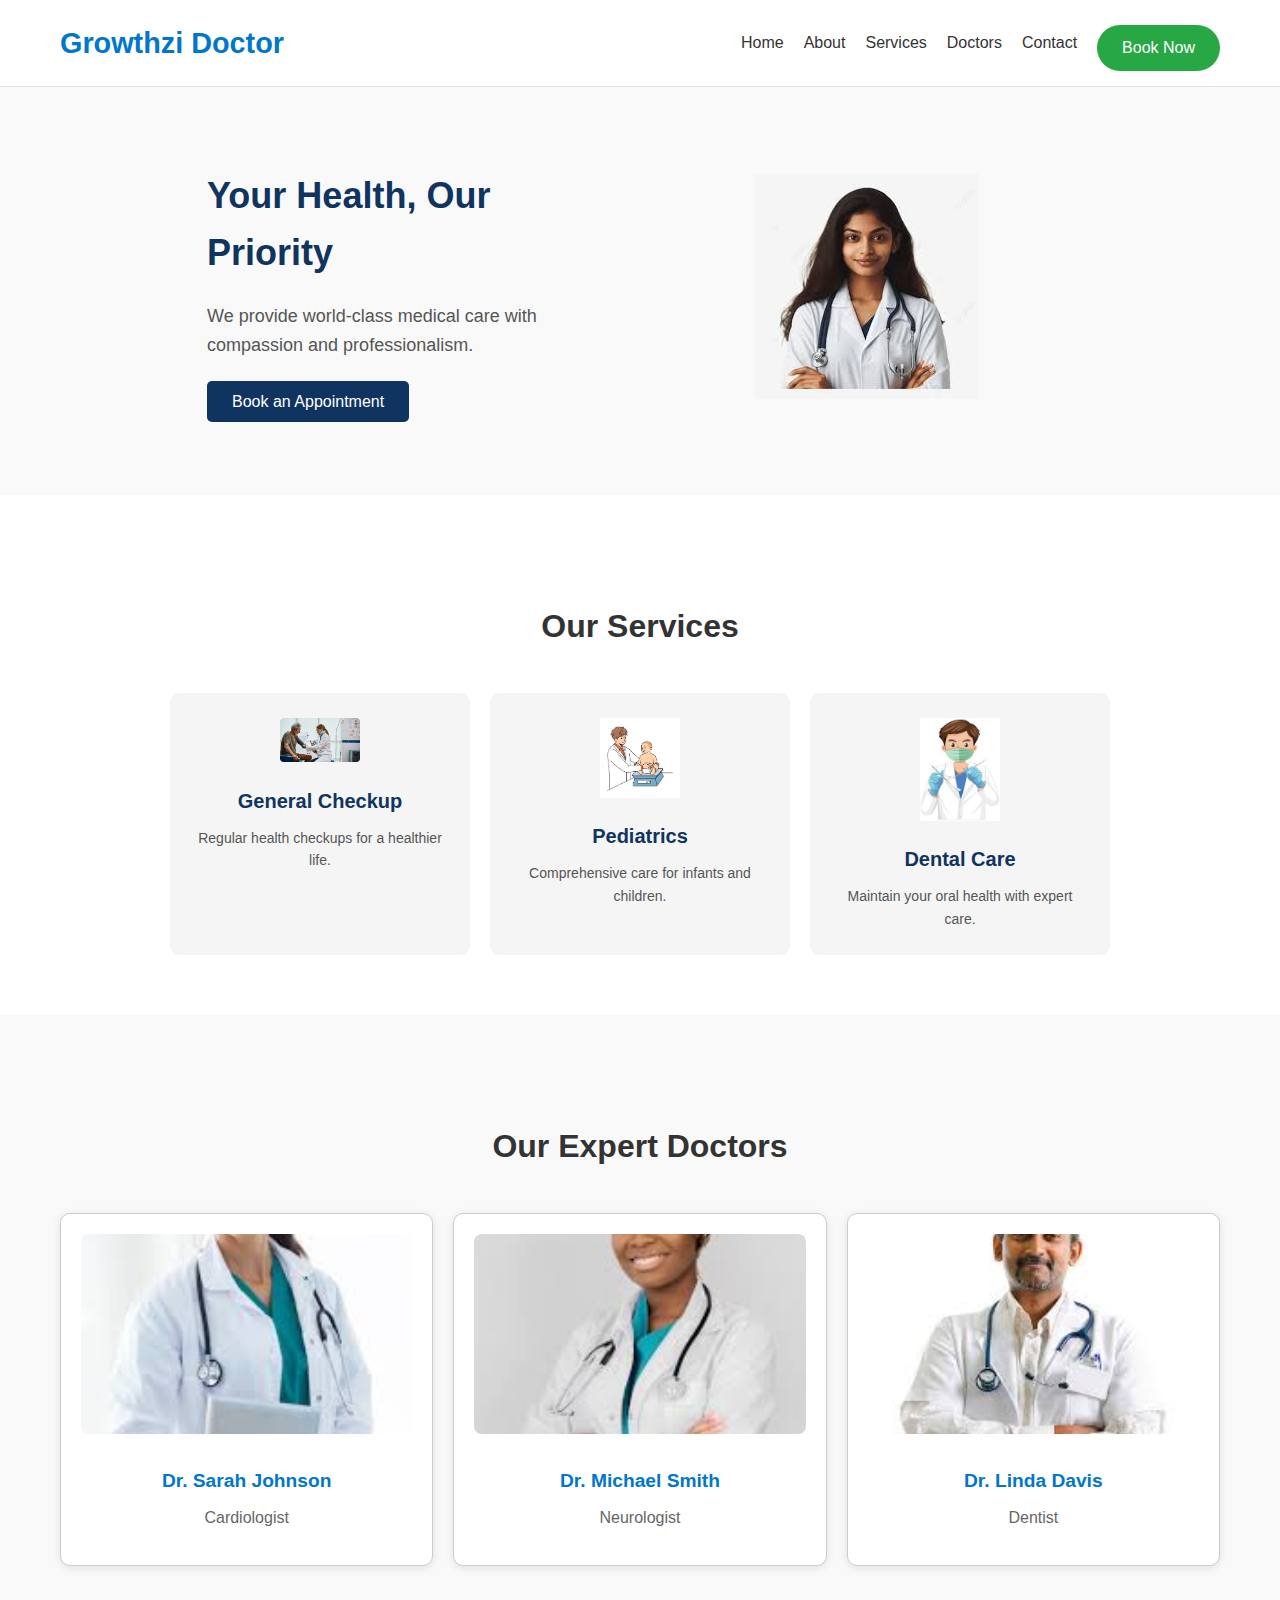
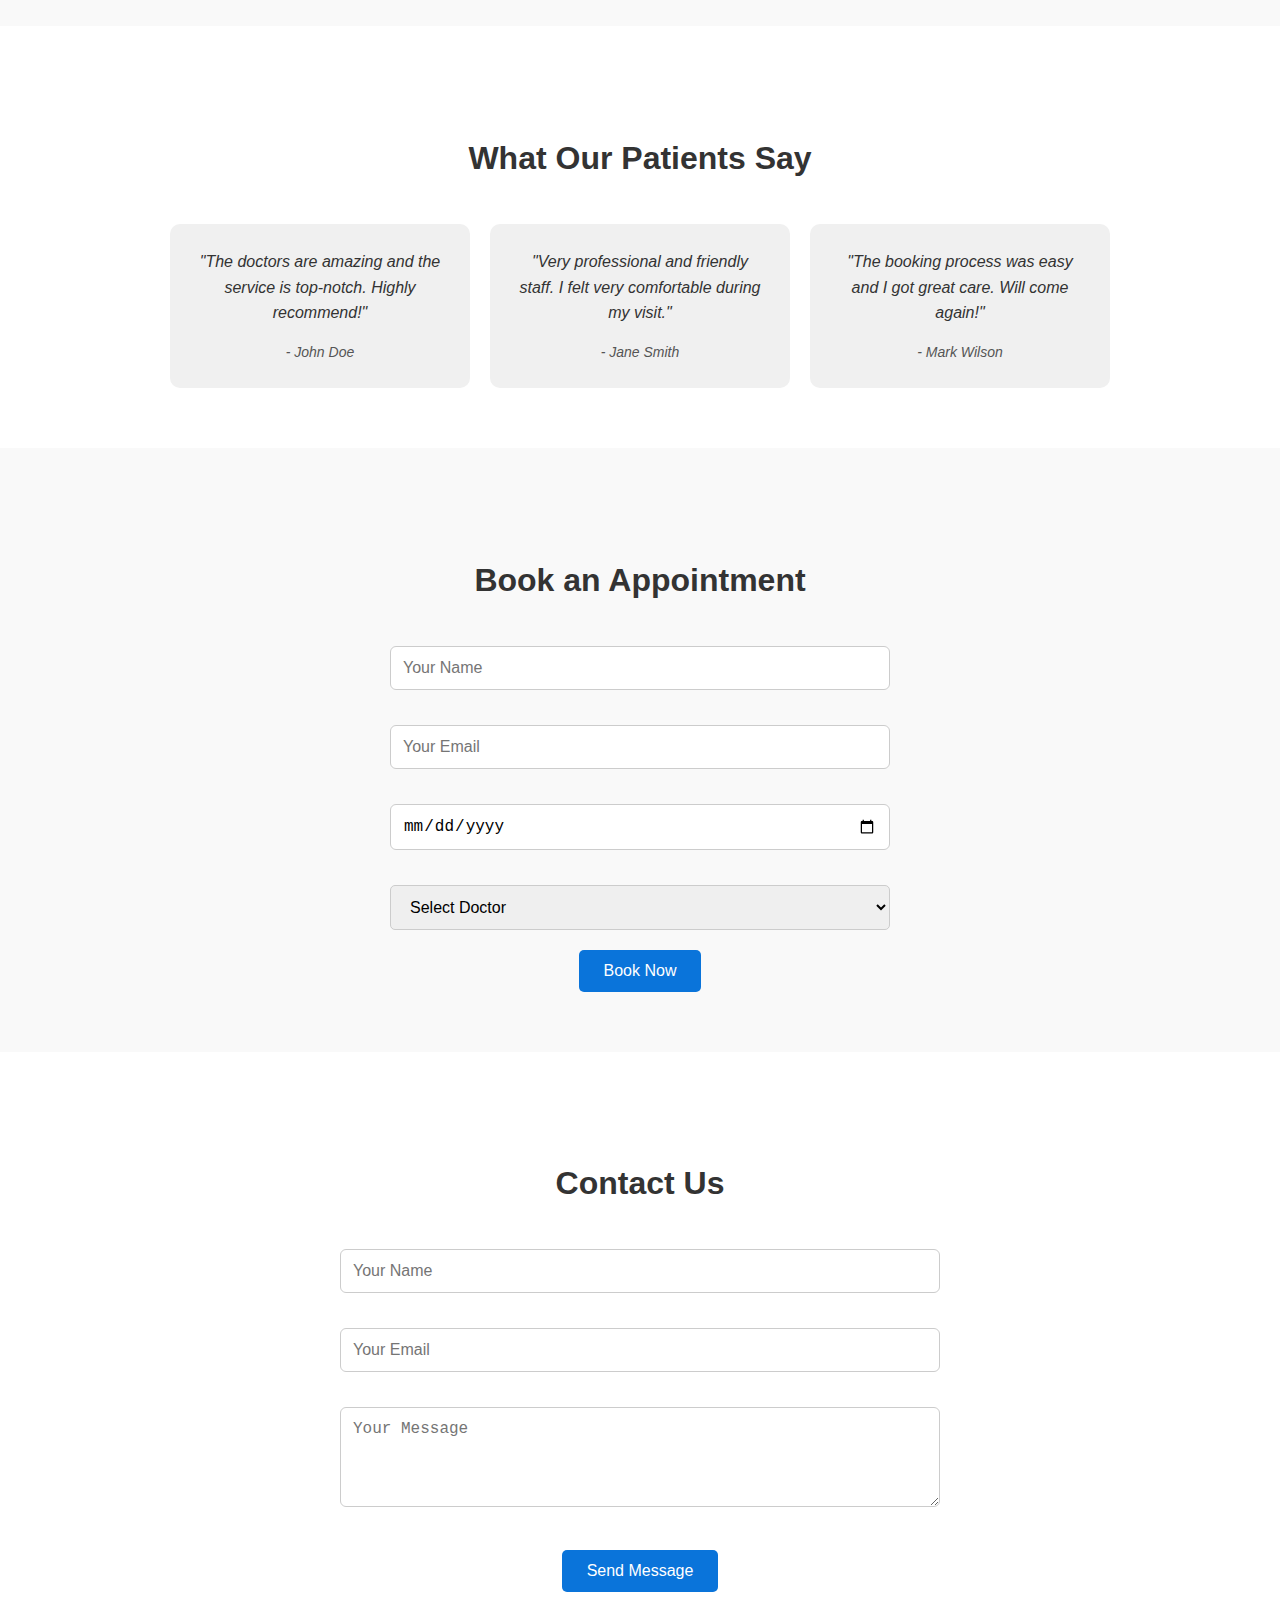
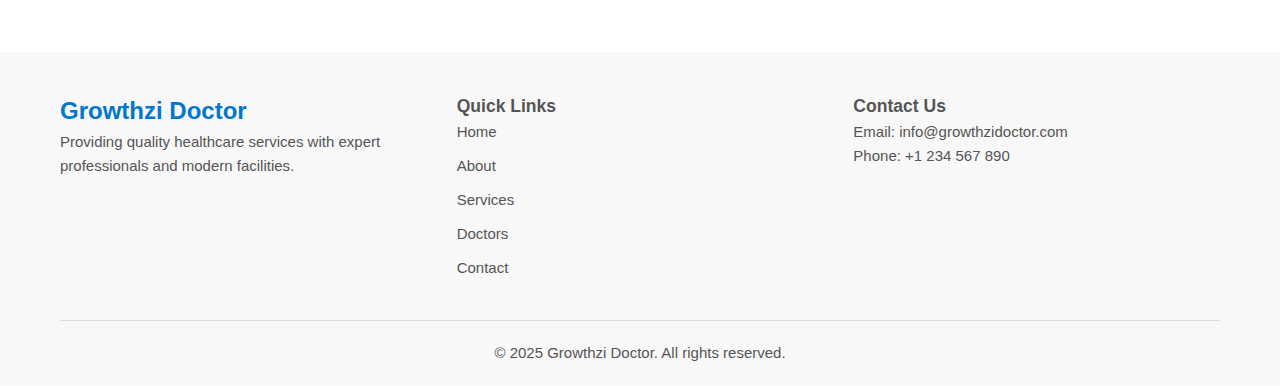
<file: index.html>
<!DOCTYPE html>
<html lang="en">
<head>
  <meta charset="UTF-8" />
  <meta name="viewport" content="width=device-width, initial-scale=1.0"/>
  <title>Medical Clinic</title>
  <link rel="stylesheet" href="css/style.css" />
</head>
<body>
  <!-- Header Start -->
  <header class="site-header">
    <div class="container">
      <div class="header-inner">
        <a href="index.html" class="logo">Growthzi Doctor</a>
  
        <nav class="navbar">
          <ul class="nav-list">
            <li><a href="index.html">Home</a></li>
            <li><a href="about.html">About</a></li>
            <li><a href="services.html">Services</a></li>
            <li><a href="doctor.html">Doctors</a></li>
            <li><a href="contact.html">Contact</a></li>
          </ul>
          <a href="booking.html" class="btn book-btn">Book Now</a>
        </nav>
  
        <div class="mobile-menu-toggle" onclick="toggleMobileMenu()">
          ☰
        </div>
      </div>
    </div>
  </header>
  
  <!-- Header End -->
<!-- Hero Section Start -->
<section class="elementor-section hero-section" data-id="hero" data-element_type="section">
    <div class="container">
      <div class="hero-content">
        <h1>Your Health, Our Priority</h1>
        <p>We provide world-class medical care with compassion and professionalism.</p>
        <a href="booking.html" class="btn">Book an Appointment</a>
      </div>
      <div class="hero-image">
        <img src="images/hero-doctor.png" alt="Doctor Image" />
      </div>
    </div>
  </section>
  <!-- Hero Section End -->
  <!-- Services Section Start -->
<section class="elementor-section services-section" data-id="services" data-element_type="section">
    <div class="container">
      <h2 class="section-title">Our Services</h2>
      <div class="services-grid">
        <div class="elementor-widget service-card">
          <img src="images/service-1.png" alt="General Checkup" />
          <h3>General Checkup</h3>
          <p>Regular health checkups for a healthier life.</p>
        </div>
        <div class="elementor-widget service-card">
          <img src="images/service-2.png" alt="Pediatrics" />
          <h3>Pediatrics</h3>
          <p>Comprehensive care for infants and children.</p>
        </div>
        <div class="elementor-widget service-card">
          <img src="images/service-3.png" alt="Dental Care" />
          <h3>Dental Care</h3>
          <p>Maintain your oral health with expert care.</p>
        </div>
      </div>
    </div>
  </section>
  <!-- Services Section End -->
  <!-- Doctors Section Start -->
<section class="elementor-section doctors-section" data-id="doctors" data-element_type="section">
    <div class="container">
      <h2 class="section-title">Our Expert Doctors</h2>
      <div class="doctors-grid">
        <div class="elementor-widget doctor-card">
          <img src="images/doctor-1.jpg" alt="Dr. Sarah Johnson" />
          <h3>Dr. Sarah Johnson</h3>
          <p>Cardiologist</p>
        </div>
        <div class="elementor-widget doctor-card">
          <img src="images/doctor-2.jpg" alt="Dr. Michael Smith" />
          <h3>Dr. Michael Smith</h3>
          <p>Neurologist</p>
        </div>
        <div class="elementor-widget doctor-card">
          <img src="images/doctor-3.jpg" alt="Dr. Linda Davis" />
          <h3>Dr. Linda Davis</h3>
          <p>Dentist</p>
        </div>
      </div>
    </div>
  </section>
  <!-- Doctors Section End -->
  <!-- Testimonials Section Start -->
<section class="elementor-section testimonials-section" data-id="testimonials" data-element_type="section">
    <div class="container">
      <h2 class="section-title">What Our Patients Say</h2>
      <div class="testimonials-grid">
        <div class="elementor-widget testimonial-card">
          <p>"The doctors are amazing and the service is top-notch. Highly recommend!"</p>
          <h4>- John Doe</h4>
        </div>
        <div class="elementor-widget testimonial-card">
          <p>"Very professional and friendly staff. I felt very comfortable during my visit."</p>
          <h4>- Jane Smith</h4>
        </div>
        <div class="elementor-widget testimonial-card">
          <p>"The booking process was easy and I got great care. Will come again!"</p>
          <h4>- Mark Wilson</h4>
        </div>
      </div>
    </div>
  </section>
  <!-- Testimonials Section End -->
  <!-- Booking Section Start -->
<section class="elementor-section booking-section" data-id="booking" data-element_type="section">
    <div class="container">
      <h2 class="section-title">Book an Appointment</h2>
      <form class="elementor-widget booking-form" id="appointmentForm">
        <div class="form-group">
          <input type="text" placeholder="Your Name" required />
        </div>
        <div class="form-group">
          <input type="email" placeholder="Your Email" required />
        </div>
        <div class="form-group">
          <input type="date" required />
        </div>
        <div class="form-group">
          <select required>
            <option value="">Select Doctor</option>
            <option value="dr-john">Dr. John Doe</option>
            <option value="dr-jane">Dr. Jane Smith</option>
          </select>
        </div>
        <button type="submit" class="btn-book">Book Now</button>
      </form>
    </div>
  </section>
  <!-- Booking Section End -->
  <!-- Contact Section Start -->
<section class="elementor-section contact-section" data-id="contact" data-element_type="section">
  <div class="container">
    <h2 class="section-title">Contact Us</h2>
    <form class="elementor-widget contact-form" id="contactForm">
      <div class="form-group">
        <input type="text" placeholder="Your Name" required />
      </div>
      <div class="form-group">
        <input type="email" placeholder="Your Email" required />
      </div>
      <div class="form-group">
        <textarea placeholder="Your Message" required></textarea>
      </div>
      <button type="submit" class="btn-contact">Send Message</button>
    </form>
  </div>
</section>
<!-- Contact Section End -->
<footer class="site-footer">
  <div class="container">
    <div class="footer-content">
      <div class="footer-col">
        <h2 class="footer-logo">Growthzi Doctor</h2>
        <p>Providing quality healthcare services with expert professionals and modern facilities.</p>
      </div>

      <div class="footer-col">
        <h3>Quick Links</h3>
        <ul class="footer-links">
          <li><a href="index.html">Home</a></li>
          <li><a href="about.html">About</a></li>
          <li><a href="services.html">Services</a></li>
          <li><a href="doctor.html">Doctors</a></li>
          <li><a href="contact.html">Contact</a></li>
        </ul>
      </div>

      <div class="footer-col">
        <h3>Contact Us</h3>
        <p>Email: info@growthzidoctor.com</p>
        <p>Phone: +1 234 567 890</p>
        <!-- <div class="social-icons">
          <a href="#"><img src="images/facebook.svg" alt="Facebook" /></a>
          <a href="#"><img src="images/twitter.svg" alt="Twitter" /></a>
          <a href="#"><img src="images/instagram.svg" alt="Instagram" /></a>
        </div> -->
      </div>
    </div>
    <div class="footer-bottom">
      <p>&copy; 2025 Growthzi Doctor. All rights reserved.</p>
    </div>
  </div>
</footer>

  <!-- Content will go here -->

  <script src="js/main.js"></script>
</body>
</html>
</file>
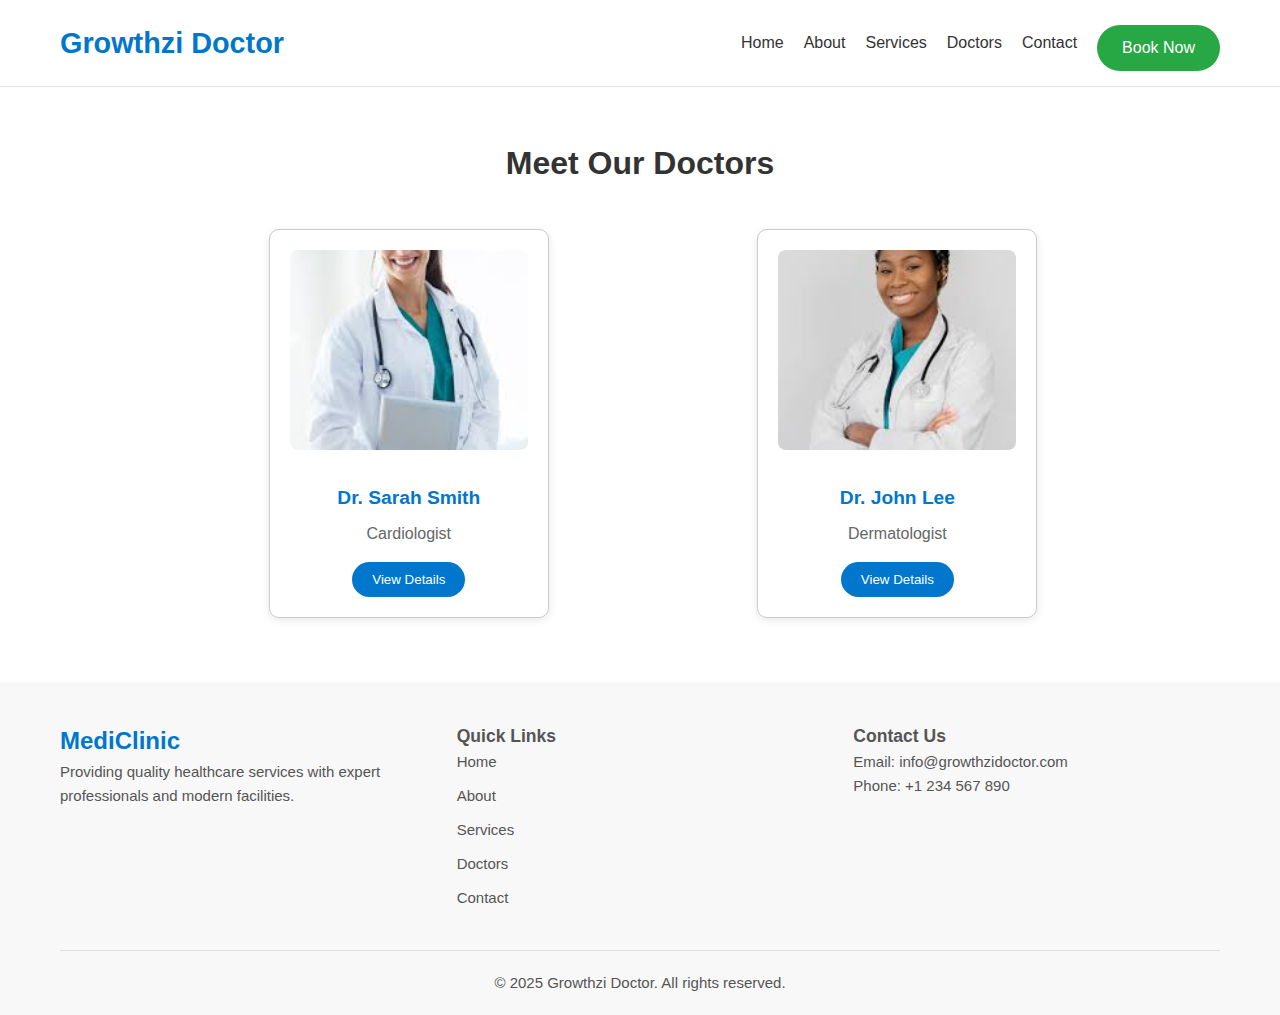
<file: about.html>
<!DOCTYPE html>
<html lang="en">
<head>
  <meta charset="UTF-8" />
  <meta name="viewport" content="width=device-width, initial-scale=1.0" />
  <title>Our Doctors - Medical Clinic</title>
  <link rel="stylesheet" href="css/style.css" />
</head>
<body>

    <header class="site-header">
        <div class="container">
          <div class="header-inner">
            <a href="index.html" class="logo">Growthzi Doctor</a>
      
            <nav class="navbar">
              <ul class="nav-list">
                <li><a href="index.html">Home</a></li>
                <li><a href="about.html">About</a></li>
                <li><a href="services.html">Services</a></li>
                <li><a href="doctor.html">Doctors</a></li>
                <li><a href="contact.html">Contact</a></li>
              </ul>
              <a href="booking.html" class="btn book-btn">Book Now</a>
            </nav>
      
            <div class="mobile-menu-toggle" onclick="toggleMobileMenu()">
              ☰
            </div>
          </div>
        </div>
      </header>
      
  <main>
    <section class="elementor-section" id="doctor-list">
      <h2 class="section-title">Meet Our Doctors</h2>
      <div class="doctor-grid">
        <!-- Doctor Cards -->
        <div class="doctor-card elementor-widget" data-id="doc1" data-name="Dr. Sarah Smith" data-speciality="Cardiologist" data-price="1200" data-description="Expert in heart diseases and patient care.">
          <img src="images/doctor-1.jpg" alt="Dr. Sarah Smith" />
          <h3>Dr. Sarah Smith</h3>
          <p>Cardiologist</p>
          <button class="view-details-btn">View Details</button>
        </div>

        <div class="doctor-card elementor-widget" data-id="doc2" data-name="Dr. John Lee" data-speciality="Dermatologist" data-price="1000" data-description="Skin specialist with 10 years of experience.">
          <img src="images/doctor-2.jpg" alt="Dr. John Lee" />
          <h3>Dr. John Lee</h3>
          <p>Dermatologist</p>
          <button class="view-details-btn">View Details</button>
        </div>

        <!-- Add more doctors similarly -->
      </div>
    </section>

    <!-- Detail Modal -->
    <div id="doctor-detail-modal" class="modal hidden">
      <div class="modal-content">
        <span class="close-btn">&times;</span>
        <h2 id="doc-name"></h2>
        <p id="doc-speciality"></p>
        <p id="doc-description"></p>
        <p class="price">₹<span id="doc-price"></span></p>
        <button class="book-btn">Book Now</button>
      </div>
    </div>
  </main>

   <!-- Footer -->
   <footer class="site-footer">
    <div class="container">
      <div class="footer-content">
        <div class="footer-col">
          <h2 class="footer-logo">MediClinic</h2>
          <p>Providing quality healthcare services with expert professionals and modern facilities.</p>
        </div>
  
        <div class="footer-col">
          <h3>Quick Links</h3>
          <ul class="footer-links">
            <li><a href="index.html">Home</a></li>
            <li><a href="about.html">About</a></li>
            <li><a href="services.html">Services</a></li>
            <li><a href="doctor.html">Doctors</a></li>
            <li><a href="contact.html">Contact</a></li>
          </ul>
        </div>
  
        <div class="footer-col">
          <h3>Contact Us</h3>
          <p>Email: info@growthzidoctor.com</p>
          <p>Phone: +1 234 567 890</p>
          <!-- <div class="social-icons">
            <a href="#"><img src="images/facebook.svg" alt="Facebook" /></a>
            <a href="#"><img src="images/twitter.svg" alt="Twitter" /></a>
            <a href="#"><img src="images/instagram.svg" alt="Instagram" /></a>
          </div> -->
        </div>
      </div>
      <div class="footer-bottom">
        <p>&copy; 2025 Growthzi Doctor. All rights reserved.</p>
      </div>
    </div>
  </footer>
 

  <script src="js/main.js"></script>
</body>
</html>
</file>
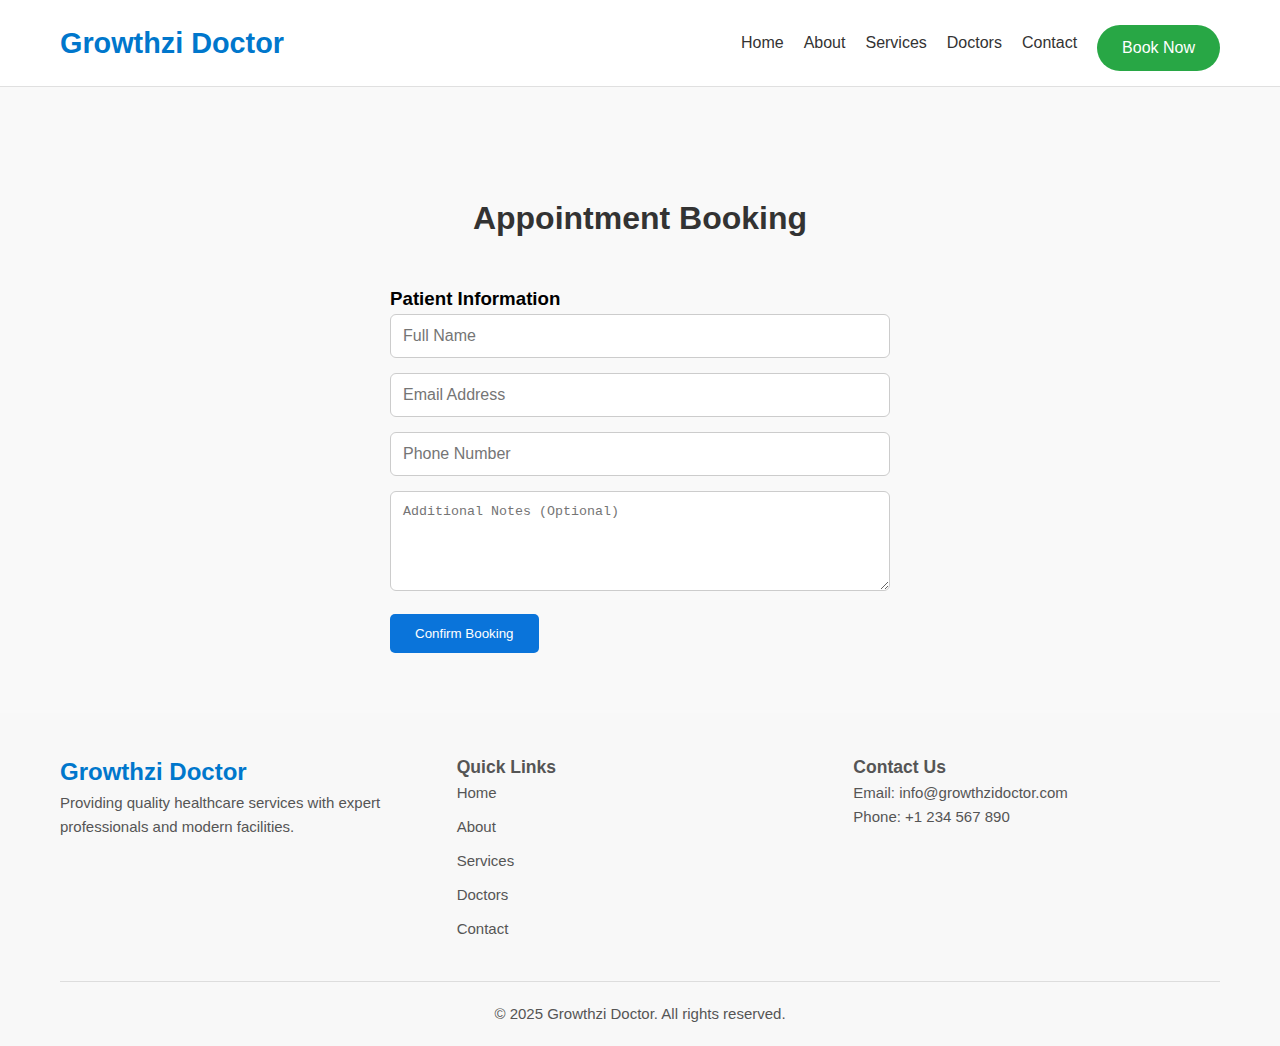
<file: booking.html>
<!DOCTYPE html>
<html lang="en">
  <head>
    <meta charset="UTF-8" />
    <meta name="viewport" content="width=device-width, initial-scale=1.0" />
    <title>Growthzi Doctor</title>
    <link rel="stylesheet" href="css/style.css" />
  </head>
  <body>
    <!-- Header -->
    <header class="site-header">
      <div class="container">
        <div class="header-inner">
          <a href="index.html" class="logo">Growthzi Doctor</a>
    
          <nav class="navbar">
            <ul class="nav-list">
              <li><a href="index.html">Home</a></li>
              <li><a href="about.html">About</a></li>
              <li><a href="services.html">Services</a></li>
              <li><a href="doctor.html">Doctors</a></li>
              <li><a href="contact.html">Contact</a></li>
            </ul>
            <a href="booking.html" class="btn book-btn">Book Now</a>
          </nav>
    
          <div class="mobile-menu-toggle" onclick="toggleMobileMenu()">
            ☰
          </div>
        </div>
      </div>
    </header>
    

    <!-- Booking Section -->
    <section class="elementor-section booking-page" data-id="booking-page" data-element_type="section">
      <div class="container">
        <h2 class="section-title">Appointment Booking</h2>
        <div class="booking-cart" id="cart-container">
          <!-- Dynamically filled by JS -->
        </div>

        <div class="booking-form">
          <h3>Patient Information</h3>
          <form id="appointment-form">
            <input type="text" placeholder="Full Name" required />
            <input type="email" placeholder="Email Address" required />
            <input type="tel" placeholder="Phone Number" required />
            <textarea placeholder="Additional Notes (Optional)"></textarea>
            <button type="submit" class="btn">Confirm Booking</button>
          </form>
        </div>
      </div>
    </section>

    <!-- Footer -->
    <footer class="site-footer">
      <div class="container">
        <div class="footer-content">
          <div class="footer-col">
            <h2 class="footer-logo">Growthzi Doctor</h2>
            <p>Providing quality healthcare services with expert professionals and modern facilities.</p>
          </div>
    
          <div class="footer-col">
            <h3>Quick Links</h3>
            <ul class="footer-links">
              <li><a href="index.html">Home</a></li>
              <li><a href="about.html">About</a></li>
              <li><a href="services.html">Services</a></li>
              <li><a href="doctor.html">Doctors</a></li>
              <li><a href="contact.html">Contact</a></li>
            </ul>
          </div>
    
          <div class="footer-col">
            <h3>Contact Us</h3>
            <p>Email: info@growthzidoctor.com</p>
            <p>Phone: +1 234 567 890</p>
            <!-- <div class="social-icons">
              <a href="#"><img src="images/facebook.svg" alt="Facebook" /></a>
              <a href="#"><img src="images/twitter.svg" alt="Twitter" /></a>
              <a href="#"><img src="images/instagram.svg" alt="Instagram" /></a>
            </div> -->
          </div>
        </div>
        <div class="footer-bottom">
          <p>&copy; 2025 Growthzi Doctor. All rights reserved.</p>
        </div>
      </div>
    </footer>
    

    <script src="js/main.js"></script>
  </body>
</html>
</file>
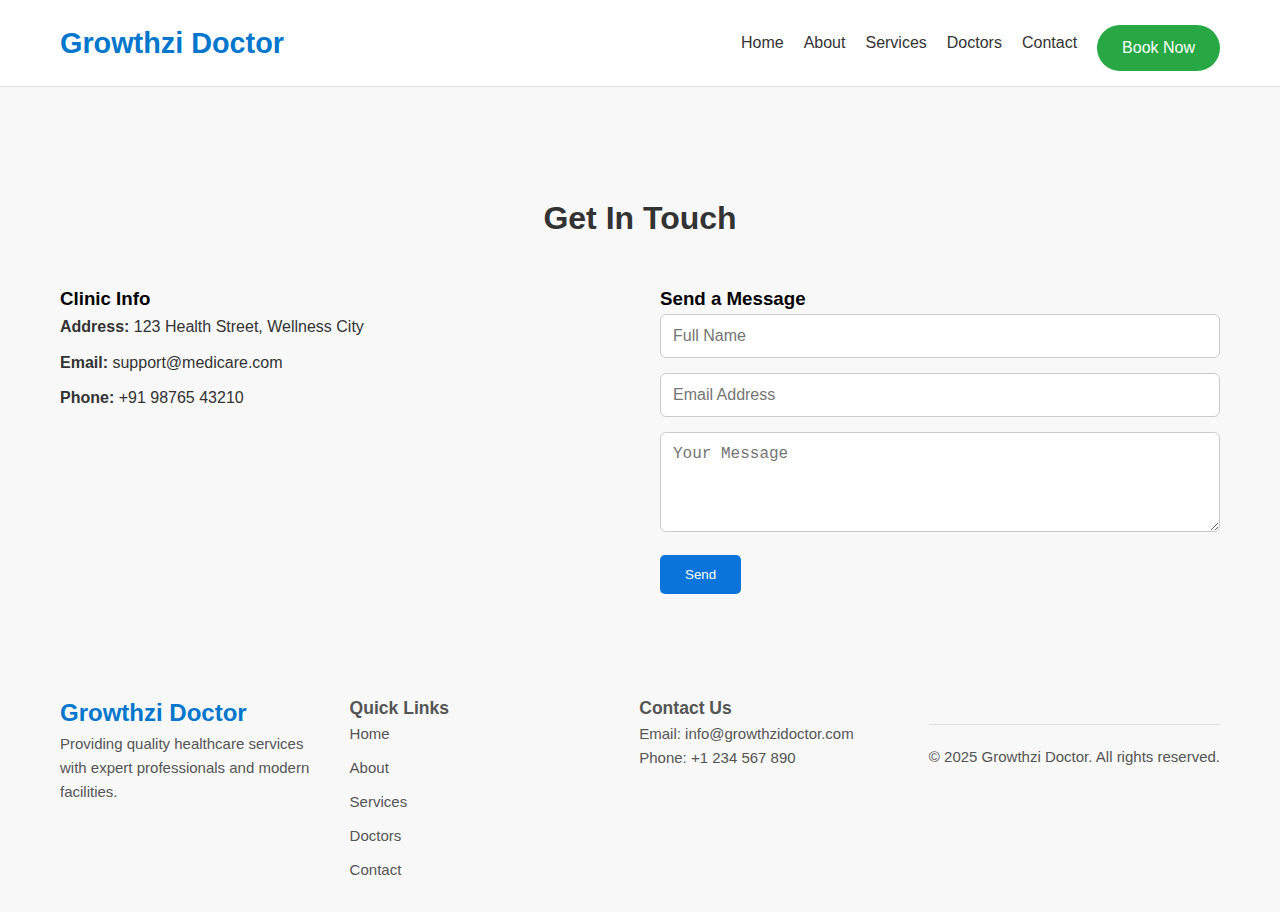
<file: contact.html>
<!DOCTYPE html>
<html lang="en">
  <head>
    <meta charset="UTF-8" />
    <meta name="viewport" content="width=device-width, initial-scale=1.0" />
    <title>Contact Us | MediCare Clinic</title>
    <link rel="stylesheet" href="css/style.css" />
  </head>
  <body>
    <!-- Header -->
    <header class="site-header">
      <div class="container">
        <div class="header-inner">
          <a href="index.html" class="logo">Growthzi Doctor</a>
    
          <nav class="navbar">
            <ul class="nav-list">
              <li><a href="index.html">Home</a></li>
              <li><a href="about.html">About</a></li>
              <li><a href="services.html">Services</a></li>
              <li><a href="doctor.html">Doctors</a></li>
              <li><a href="contact.html">Contact</a></li>
            </ul>
            <a href="booking.html" class="btn book-btn">Book Now</a>
          </nav>
    
          <div class="mobile-menu-toggle" onclick="toggleMobileMenu()">
            ☰
          </div>
        </div>
      </div>
    </header>
    

    <!-- Contact Section -->
    <section class="elementor-section contact-page" data-id="contact-page" data-element_type="section">
      <div class="container">
        <h2 class="section-title">Get In Touch</h2>
        <div class="contact-grid">
          <!-- Contact Info -->
          <div class="contact-info elementor-widget" data-element_type="widget">
            <h3>Clinic Info</h3>
            <p><strong>Address:</strong> 123 Health Street, Wellness City</p>
            <p><strong>Email:</strong> support@medicare.com</p>
            <p><strong>Phone:</strong> +91 98765 43210</p>
          </div>

          <!-- Contact Form -->
          <div class="contact-form elementor-widget" data-element_type="widget">
            <h3>Send a Message</h3>
            <form id="contact-form">
              <input type="text" placeholder="Full Name" required />
              <input type="email" placeholder="Email Address" required />
              <textarea placeholder="Your Message" required></textarea>
              <button type="submit" class="btn">Send</button>
            </form>
          </div>
        </div>
      </div>
    </section>

    <!-- Footer -->
    <footer class="site-footer">
      <div class="container">
        <div class="footer-content">
          <div class="footer-col">
            <h2 class="footer-logo">Growthzi Doctor</h2>
            <p>Providing quality healthcare services with expert professionals and modern facilities.</p>
          </div>
    
          <div class="footer-col">
            <h3>Quick Links</h3>
            <ul class="footer-links">
              <li><a href="index.html">Home</a></li>
              <li><a href="about.html">About</a></li>
              <li><a href="services.html">Services</a></li>
              <li><a href="doctor.html">Doctors</a></li>
              <li><a href="contact.html">Contact</a></li>
            </ul>
          </div>
    
          <div class="footer-col">
            <h3>Contact Us</h3>
            <p>Email: info@growthzidoctor.com</p>
            <p>Phone: +1 234 567 890</p>
            <div class="social-icons">
              <!-- <a href="#"><img src="images/facebook.svg" alt="Facebook" /></a>
              <a href="#"><img src="images/twitter.svg" alt="Twitter" /></a>
              <a href="#"><img src="images/instagram.svg" alt="Instagram" /></a>
            </div> -->
          </div>
        </div>
        <div class="footer-bottom">
          <p>&copy; 2025 Growthzi Doctor. All rights reserved.</p>
        </div>
      </div>
    </footer>
    

    <script src="js/main.js"></script>
  </body>
</html>
</file>
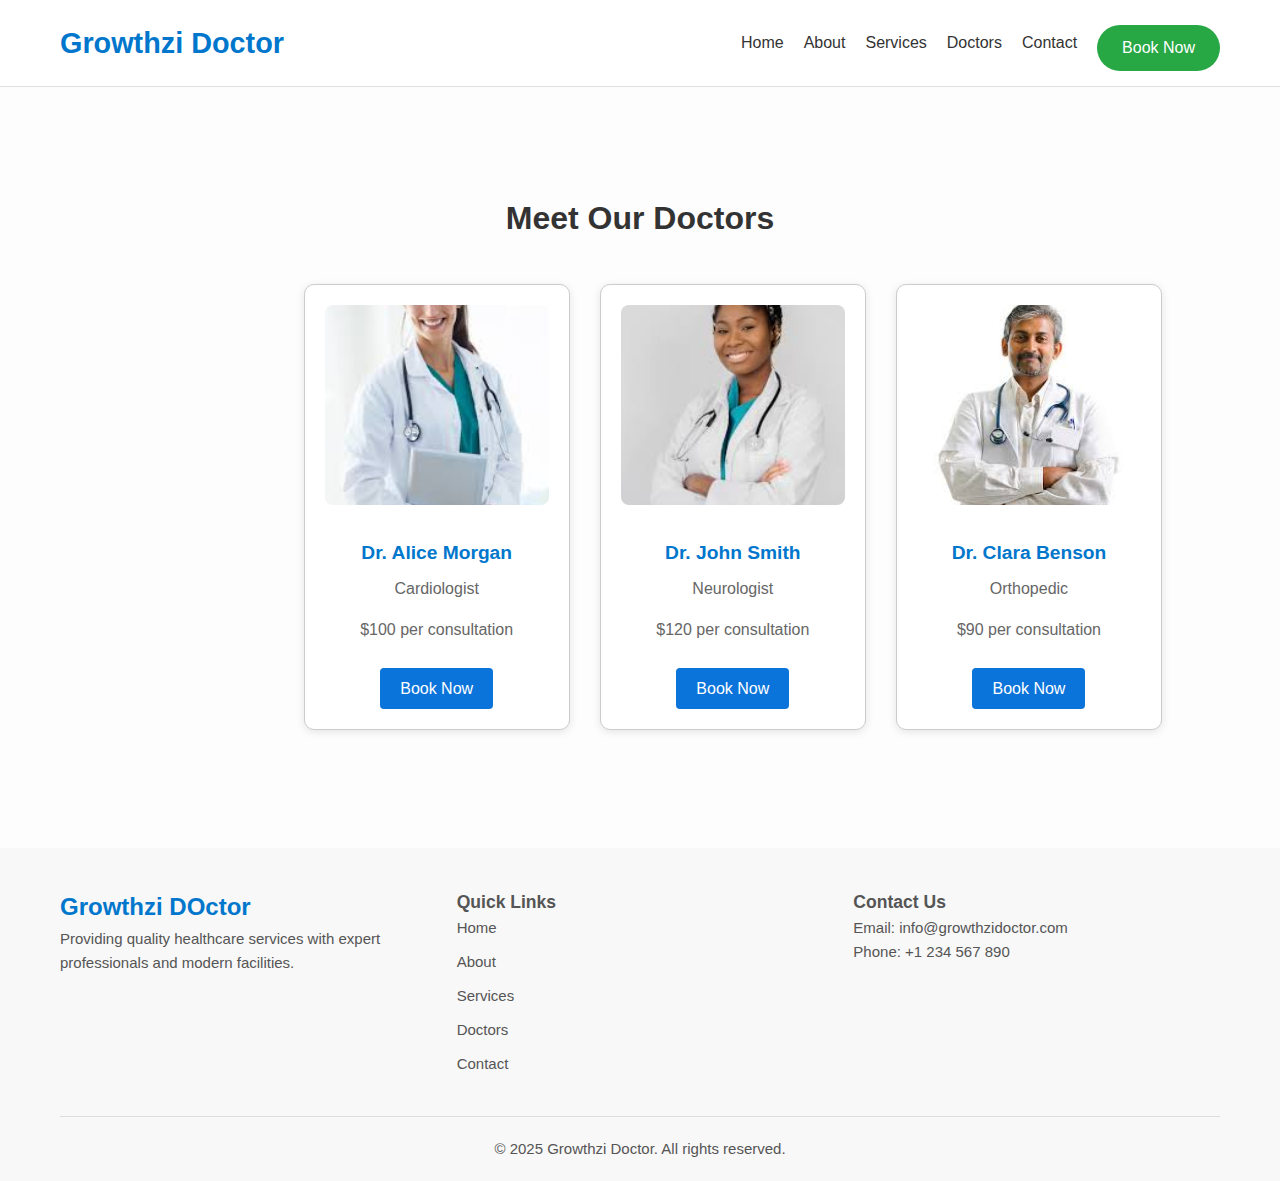
<file: doctor.html>
<!DOCTYPE html>
<html lang="en">
  <head>
    <meta charset="UTF-8" />
    <meta name="viewport" content="width=device-width, initial-scale=1.0" />
    <title>Our Doctors | MediCare Clinic</title>
    <link rel="stylesheet" href="css/style.css" />
  </head>
  <body>
    <!-- Header -->
    <header class="site-header">
      <div class="container">
        <div class="header-inner">
          <a href="index.html" class="logo">Growthzi Doctor</a>
    
          <nav class="navbar">
            <ul class="nav-list">
              <li><a href="index.html">Home</a></li>
              <li><a href="about.html">About</a></li>
              <li><a href="services.html">Services</a></li>
              <li><a href="doctor.html">Doctors</a></li>
              <li><a href="contact.html">Contact</a></li>
            </ul>
            <a href="booking.html" class="btn book-btn">Book Now</a>
          </nav>
    
          <div class="mobile-menu-toggle" onclick="toggleMobileMenu()">
            ☰
          </div>
        </div>
      </div>
    </header>
    

    <!-- Doctors Section -->
    <section class="elementor-section doctor-page" data-id="doctor-page" data-element_type="section">
      <div class="container">
        <h2 class="section-title">Meet Our Doctors</h2>
        <div class="doctor-grid">
          <div class="doctor-card elementor-widget">
            <img src="images/doctor-1.jpg" alt="Dr. Alice" />
            <h3>Dr. Alice Morgan</h3>
            <p>Cardiologist</p>
            <p>$100 per consultation</p>
            <a href="booking.html" class="btn">Book Now</a>
          </div>
          <div class="doctor-card elementor-widget">
            <img src="images/doctor-2.jpg" alt="Dr. John" />
            <h3>Dr. John Smith</h3>
            <p>Neurologist</p>
            <p>$120 per consultation</p>
            <a href="booking.html" class="btn">Book Now</a>
          </div>
          <div class="doctor-card elementor-widget">
            <img src="images/doctor-3.jpg" alt="Dr. Clara" />
            <h3>Dr. Clara Benson</h3>
            <p>Orthopedic</p>
            <p>$90 per consultation</p>
            <a href="booking.html" class="btn">Book Now</a>
          </div>
        </div>
      </div>
    </section>

    <!-- Footer -->
    <footer class="site-footer">
      <div class="container">
        <div class="footer-content">
          <div class="footer-col">
            <h2 class="footer-logo">Growthzi DOctor</h2>
            <p>Providing quality healthcare services with expert professionals and modern facilities.</p>
          </div>
    
          <div class="footer-col">
            <h3>Quick Links</h3>
            <ul class="footer-links">
              <li><a href="index.html">Home</a></li>
              <li><a href="about.html">About</a></li>
              <li><a href="services.html">Services</a></li>
              <li><a href="doctor.html">Doctors</a></li>
              <li><a href="contact.html">Contact</a></li>
            </ul>
          </div>
    
          <div class="footer-col">
            <h3>Contact Us</h3>
            <p>Email: info@growthzidoctor.com</p>
            <p>Phone: +1 234 567 890</p>
            <!-- <div class="social-icons">
              <a href="#"><img src="images/facebook.svg" alt="Facebook" /></a>
              <a href="#"><img src="images/twitter.svg" alt="Twitter" /></a>
              <a href="#"><img src="images/instagram.svg" alt="Instagram" /></a>
            </div> -->
          </div>
        </div>
        <div class="footer-bottom">
          <p>&copy; 2025 Growthzi Doctor. All rights reserved.</p>
        </div>
      </div>
    </footer>
    

    <script src="js/main.js"></script>
  </body>
</html>
</file>
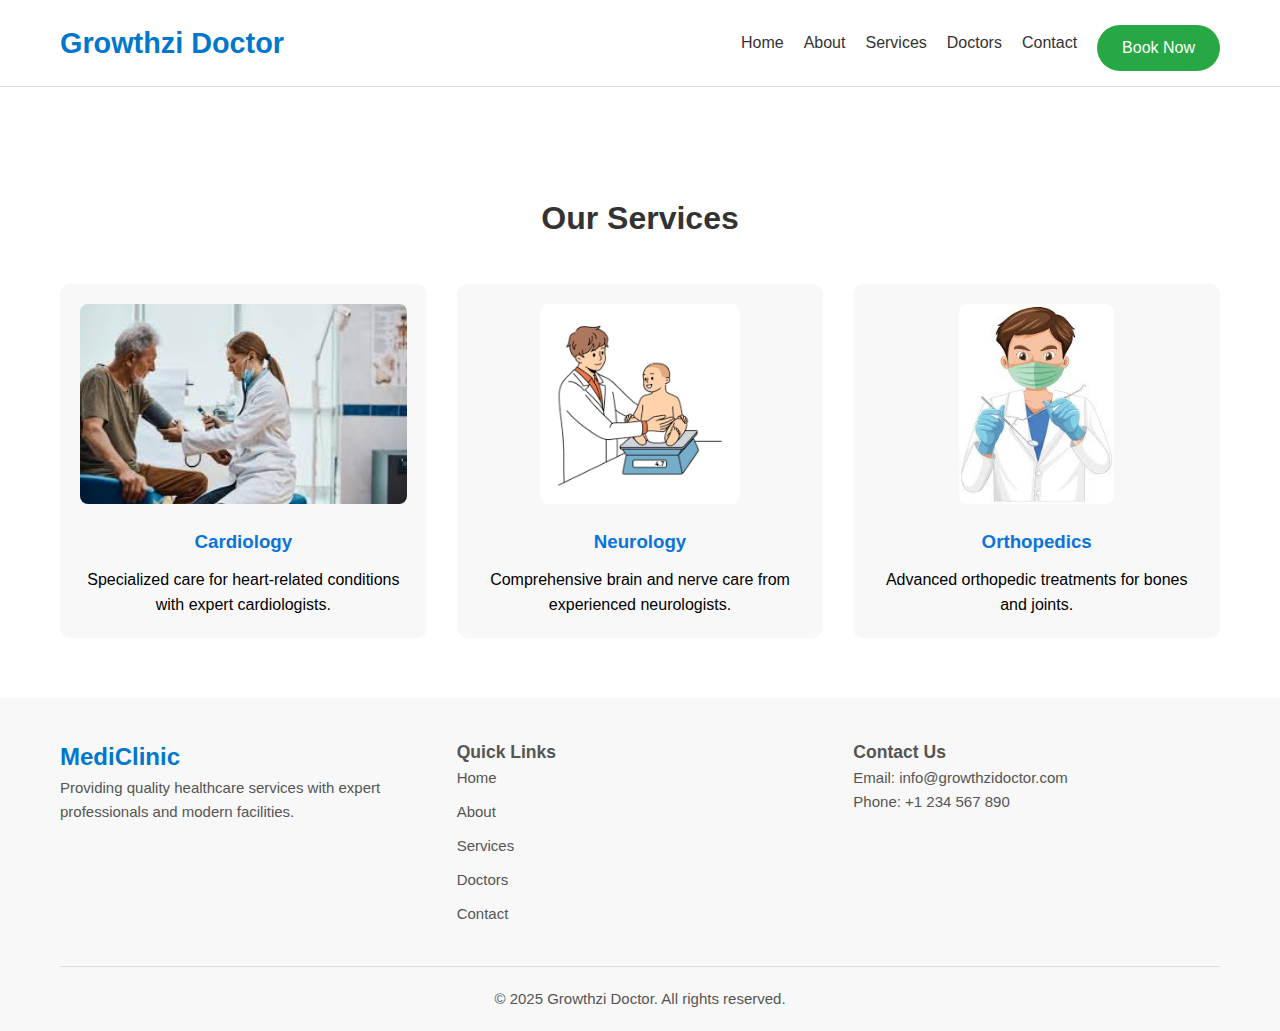
<file: services.html>
<!DOCTYPE html>
<html lang="en">
  <head>
    <meta charset="UTF-8" />
    <meta name="viewport" content="width=device-width, initial-scale=1.0" />
    <title>Our Services | MediCare Clinic</title>
    <link rel="stylesheet" href="css/style.css" />
  </head>
  <body>
    <!-- Header -->
    <header class="site-header">
      <div class="container">
        <div class="header-inner">
          <a href="index.html" class="logo">Growthzi Doctor</a>
    
          <nav class="navbar">
            <ul class="nav-list">
              <li><a href="index.html">Home</a></li>
              <li><a href="about.html">About</a></li>
              <li><a href="services.html">Services</a></li>
              <li><a href="doctor.html">Doctors</a></li>
              <li><a href="contact.html">Contact</a></li>
            </ul>
            <a href="booking.html" class="btn book-btn">Book Now</a>
          </nav>
    
          <div class="mobile-menu-toggle" onclick="toggleMobileMenu()">
            ☰
          </div>
        </div>
      </div>
    </header>
    

    <!-- Services Section -->
    <section class="elementor-section services-page" data-id="services-page" data-element_type="section">
      <div class="container">
        <h2 class="section-title">Our Services</h2>
        <div class="services-grid">
          <div class="service-box elementor-widget">
            <img src="images/service-1.png" alt="Service 1" />
            <h3>Cardiology</h3>
            <p>Specialized care for heart-related conditions with expert cardiologists.</p>
          </div>
          <div class="service-box elementor-widget">
            <img src="images/service-2.png" alt="Service 2" />
            <h3>Neurology</h3>
            <p>Comprehensive brain and nerve care from experienced neurologists.</p>
          </div>
          <div class="service-box elementor-widget">
            <img src="images/service-3.png" alt="Service 3" />
            <h3>Orthopedics</h3>
            <p>Advanced orthopedic treatments for bones and joints.</p>
          </div>
          <!-- Add more services as needed -->
        </div>
      </div>
    </section>

    <!-- Footer -->
    <footer class="site-footer">
      <div class="container">
        <div class="footer-content">
          <div class="footer-col">
            <h2 class="footer-logo">MediClinic</h2>
            <p>Providing quality healthcare services with expert professionals and modern facilities.</p>
          </div>
    
          <div class="footer-col">
            <h3>Quick Links</h3>
            <ul class="footer-links">
              <li><a href="index.html">Home</a></li>
              <li><a href="about.html">About</a></li>
              <li><a href="services.html">Services</a></li>
              <li><a href="doctor.html">Doctors</a></li>
              <li><a href="contact.html">Contact</a></li>
            </ul>
          </div>
    
          <div class="footer-col">
            <h3>Contact Us</h3>
            <p>Email: info@growthzidoctor.com</p>
            <p>Phone: +1 234 567 890</p>
            <!-- <div class="social-icons">
              <a href="#"><img src="images/facebook.svg" alt="Facebook" /></a>
              <a href="#"><img src="images/twitter.svg" alt="Twitter" /></a>
              <a href="#"><img src="images/instagram.svg" alt="Instagram" /></a>
            </div> -->
          </div>
        </div>
        <div class="footer-bottom">
          <p>&copy; 2025 Growthzi Doctor. All rights reserved.</p>
        </div>
      </div>
    </footer>
    

    <script src="js/main.js"></script>
  </body>
</html>
</file>
<file: css/style.css>
* {
    margin: 0;
    padding: 0;
    box-sizing: border-box;
  }
  
  body {
    font-family: 'Segoe UI', Tahoma, Geneva, Verdana, sans-serif;
    line-height: 1.6;
    background: #fff;
  }
  
  .container {
    max-width: 1200px;
    margin: auto;
    padding: 0 20px;
  }
  .site-header {
    background: #ffffff;
    border-bottom: 1px solid #e0e0e0;
    padding: 15px 0;
    position: sticky;
    top: 0;
    z-index: 1000;
  }
  
  .header-inner {
    display: flex;
    align-items: center;
    justify-content: space-between;
  }
  
  .logo {
    font-size: 1.8rem;
    font-weight: bold;
    color: #0077cc;
    text-decoration: none;
  }
  
  .navbar {
    display: flex;
    align-items: center;
  }
  
  .nav-list {
    display: flex;
    list-style: none;
    gap: 20px;
    margin: 0;
    padding: 0;
  }
  
  .nav-list li a {
    text-decoration: none;
    color: #333;
    font-weight: 500;
  }
  
  .nav-list li a:hover {
    color: #0077cc;
  }
  
  .book-btn {
    margin-left: 20px;
    background: #0077cc;
    color: white;
    padding: 8px 16px;
    border-radius: 4px;
    text-decoration: none;
  }
  
  .mobile-menu-toggle {
    display: none;
    font-size: 28px;
    cursor: pointer;
  }
  
  /* Responsive */
  @media (max-width: 768px) {
    .nav-list {
      display: none;
      flex-direction: column;
      background: white;
      position: absolute;
      top: 70px;
      left: 0;
      width: 100%;
      padding: 20px;
      box-shadow: 0 2px 8px rgba(0,0,0,0.1);
    }
  
    .nav-list.active {
      display: flex;
    }
  
    .mobile-menu-toggle {
      display: block;
    }
  
    .book-btn {
      display: none;
    }
  }
  
  .hero-section {
    background-color: #f9f9f9;
    padding: 80px 0;
    display: flex;
    align-items: center;
  }
  
  .hero-section .container {
    display: flex;
    flex-wrap: wrap;
    justify-content: space-between;
    align-items: center;
  }
  
  .hero-content {
    flex: 1;
    padding-right: 40px;
  }
  
  .hero-content h1 {
    font-size: 36px;
    color: #0f3460;
    margin-bottom: 20px;
  }
  
  .hero-content p {
    font-size: 18px;
    margin-bottom: 30px;
    color: #555;
  }
  
  .hero-content .btn {
    background: #0f3460;
    color: #fff;
    padding: 12px 25px;
    text-decoration: none;
    border-radius: 5px;
    transition: 0.3s ease-in-out;
  }
  
  .hero-content .btn:hover {
    background: #2d8cf0;
  }
  
  .hero-image {
    flex: 1;
    text-align: center;
  }
  
  .hero-image img {
    max-width: 100%;
    height: auto;
  }
  
  @media (max-width: 768px) {
    .hero-section .container {
      flex-direction: column;
      text-align: center;
    }
  
    .hero-content {
      padding-right: 0;
      margin-bottom: 30px;
    }
  }
  .services-section {
    padding: 60px 0;
    background-color: #fff;
    text-align: center;
  }
  
  .section-title {
    font-size: 32px;
    color: #0f3460;
    margin-bottom: 40px;
  }
  
  .services-grid {
    display: flex;
    gap: 20px;
    flex-wrap: wrap;
    justify-content: center;
  }
  
  .service-card {
    background: #f5f5f5;
    padding: 25px;
    border-radius: 10px;
    width: 300px;
    transition: 0.3s ease;
  }
  
  .service-card:hover {
    box-shadow: 0 8px 20px rgba(0, 0, 0, 0.1);
  }
  
  .service-card img {
    width: 80px;
    margin-bottom: 15px;
  }
  
  .service-card h3 {
    font-size: 20px;
    color: #0f3460;
    margin-bottom: 10px;
  }
  
  .service-card p {
    font-size: 14px;
    color: #555;
  }
  .doctors-section {
    padding: 60px 0;
    background-color: #f9f9f9;
    text-align: center;
  }
  
  .doctors-grid {
    display: flex;
    flex-wrap: wrap;
    gap: 20px;
    justify-content: center;
  }
  
  .doctor-card {
    background: #ffffff;
    padding: 25px;
    border-radius: 10px;
    width: 280px;
    transition: 0.3s ease;
  }
  
  .doctor-card:hover {
    box-shadow: 0 8px 20px rgba(0, 0, 0, 0.1);
  }
  
  .doctor-card img {
    width: 100%;
    height: auto;
    border-radius: 10px;
    margin-bottom: 15px;
  }
  
  .doctor-card h3 {
    font-size: 20px;
    color: #0f3460;
    margin-bottom: 5px;
  }
  
  .doctor-card p {
    font-size: 14px;
    color: #777;
  }
  .testimonials-section {
    padding: 60px 0;
    background-color: #ffffff;
    text-align: center;
  }
  
  .testimonials-grid {
    display: flex;
    flex-wrap: wrap;
    gap: 20px;
    justify-content: center;
  }
  
  .testimonial-card {
    background: #f0f0f0;
    padding: 25px;
    border-radius: 10px;
    max-width: 300px;
    font-style: italic;
    transition: 0.3s ease;
  }
  
  .testimonial-card:hover {
    background-color: #e2eaff;
  }
  
  .testimonial-card p {
    margin-bottom: 15px;
    font-size: 16px;
    color: #333;
  }
  
  .testimonial-card h4 {
    font-size: 14px;
    font-weight: normal;
    color: #555;
  }
  .booking-section {
    background-color: #f9f9f9;
    padding: 60px 0;
    text-align: center;
  }
  
  .booking-form {
    max-width: 500px;
    margin: 0 auto;
  }
  
  .booking-form .form-group {
    margin-bottom: 20px;
  }
  
  .booking-form input,
  .booking-form select {
    width: 100%;
    padding: 12px 15px;
    border: 1px solid #ccc;
    border-radius: 5px;
    font-size: 16px;
  }
  
  .booking-form .btn-book {
    background-color: #0a74da;
    color: white;
    padding: 12px 25px;
    border: none;
    border-radius: 5px;
    font-size: 16px;
    cursor: pointer;
    transition: background-color 0.3s ease;
  }
  
  .booking-form .btn-book:hover {
    background-color: #075bb5;
  }
  .contact-section {
    padding: 60px 0;
    background-color: #fff;
    text-align: center;
  }
  
  .contact-form {
    max-width: 600px;
    margin: 0 auto;
  }
  
  .contact-form .form-group {
    margin-bottom: 20px;
  }
  
  .contact-form input,
  .contact-form textarea {
    width: 100%;
    padding: 12px 15px;
    border: 1px solid #ccc;
    border-radius: 5px;
    font-size: 16px;
  }
  
  .contact-form textarea {
    height: 120px;
    resize: vertical;
  }
  
  .contact-form .btn-contact {
    background-color: #0a74da;
    color: white;
    padding: 12px 25px;
    border: none;
    border-radius: 5px;
    font-size: 16px;
    cursor: pointer;
    transition: background-color 0.3s ease;
  }
  
  .contact-form .btn-contact:hover {
    background-color: #075bb5;
  }
  .services-page {
    padding: 60px 0;
    background-color: #fff;
  }
  
  .services-page .services-grid {
    display: flex;
    flex-wrap: wrap;
    gap: 30px;
    justify-content: space-between;
  }
  
  .services-page .service-box {
    flex: 1 1 30%;
    background: #f8f8f8;
    border-radius: 10px;
    padding: 20px;
    text-align: center;
    transition: transform 0.3s ease;
  }
  
  .service-box:hover {
    transform: translateY(-5px);
  }
  
  .service-box img {
    max-width: 100%;
    height: 200px;
    object-fit: cover;
    border-radius: 8px;
    margin-bottom: 15px;
  }
  
  .service-box h3 {
    margin-bottom: 10px;
    color: #0a74da;
  }
  .doctor-page {
    padding: 60px 0;
    background-color: #fdfdfd;
  }
  
  .doctor-page .doctor-grid {
    display: flex;
    flex-wrap: wrap;
    gap: 30px;
    justify-content: space-between;
  }
  
  .doctor-card {
    flex: 1 1 30%;
    background: #fff;
    padding: 20px;
    border: 1px solid #eee;
    border-radius: 12px;
    text-align: center;
    transition: box-shadow 0.3s ease;
  }
  
  .doctor-card:hover {
    box-shadow: 0 4px 10px rgba(0, 0, 0, 0.1);
  }
  
  .doctor-card img {
    width: 100%;
    height: 220px;
    object-fit: cover;
    border-radius: 10px;
    margin-bottom: 15px;
  }
  
  .doctor-card h3 {
    margin: 10px 0 5px;
    color: #0a74da;
  }
  
  .doctor-card p {
    margin: 5px 0;
  }
  
  .doctor-card .btn {
    display: inline-block;
    margin-top: 10px;
    background-color: #0a74da;
    color: #fff;
    padding: 8px 20px;
    border-radius: 4px;
    text-decoration: none;
    transition: background 0.3s ease;
  }
  
  .doctor-card .btn:hover {
    background-color: #0657a3;
  }
  .booking-page {
    padding: 60px 0;
    background-color: #f9f9f9;
  }
  
  .booking-cart {
    margin-bottom: 40px;
  }
  
  .booking-cart .cart-item {
    display: flex;
    justify-content: space-between;
    padding: 15px;
    background: #fff;
    border: 1px solid #eee;
    border-radius: 8px;
    margin-bottom: 15px;
  }
  
  .cart-item h4 {
    margin: 0;
    color: #0a74da;
  }
  
  .cart-item span {
    font-weight: bold;
  }
  
  .booking-form input,
  .booking-form textarea {
    width: 100%;
    padding: 12px;
    margin-bottom: 15px;
    border-radius: 6px;
    border: 1px solid #ccc;
  }
  
  .booking-form textarea {
    resize: vertical;
    height: 100px;
  }
  
  .booking-form .btn {
    background-color: #0a74da;
    color: #fff;
    border: none;
    padding: 12px 25px;
    border-radius: 5px;
    cursor: pointer;
    transition: background 0.3s ease;
  }
  
  .booking-form .btn:hover {
    background-color: #0657a3;
  }
  .contact-page {
    padding: 60px 0;
    background-color: #f8f8f8;
  }
  
  .contact-grid {
    display: grid;
    grid-template-columns: repeat(auto-fit, minmax(280px, 1fr));
    gap: 40px;
    margin-top: 30px;
  }
  
  .contact-info p {
    margin-bottom: 10px;
    font-size: 16px;
    color: #333;
  }
  
  .contact-form input,
  .contact-form textarea {
    width: 100%;
    padding: 12px;
    margin-bottom: 15px;
    border-radius: 6px;
    border: 1px solid #ccc;
  }
  
  .contact-form textarea {
    resize: vertical;
    height: 100px;
  }
  
  .contact-form .btn {
    background-color: #0a74da;
    color: #fff;
    border: none;
    padding: 12px 25px;
    border-radius: 5px;
    cursor: pointer;
    transition: background 0.3s ease;
  }
  
  .contact-form .btn:hover {
    background-color: #0657a3;
  }
  .site-footer {
    background-color: #f8f8f8;
    padding: 40px 0 20px;
    font-size: 15px;
    color: #555;
  }
  
  .footer-content {
    display: flex;
    justify-content: space-between;
    flex-wrap: wrap;
    gap: 30px;
  }
  
  .footer-col {
    flex: 1;
    min-width: 220px;
  }
  
  .footer-logo {
    font-size: 24px;
    font-weight: bold;
    color: #0077cc;
  }
  
  .footer-links {
    list-style: none;
    padding: 0;
    margin: 0;
  }
  
  .footer-links li {
    margin-bottom: 10px;
  }
  
  .footer-links a {
    text-decoration: none;
    color: #555;
  }
  
  .footer-links a:hover {
    color: #0077cc;
  }
  
  .social-icons a {
    display: inline-block;
    margin-right: 10px;
  }
  
  .social-icons img {
    width: 24px;
    height: 24px;
  }
  
  .footer-bottom {
    text-align: center;
    padding-top: 20px;
    border-top: 1px solid #ddd;
    margin-top: 30px;
  }
  
  /* Responsive */
  @media (max-width: 768px) {
    .footer-content {
      flex-direction: column;
      align-items: center;
      text-align: center;
    }
  
    .footer-col {
      margin-bottom: 30px;
    }
  }

 /* Section Title */
.section-title {
  text-align: center;
  margin-top: 4%;
  font-size: 2rem;
  color: #333;
}

/* Doctor Grid */
.doctor-grid {
  display: grid;
  margin-left: 16%;
  grid-template-columns: repeat(auto-fit, minmax(250px, 1fr));
  gap: 30px;
  padding: 0 5% 5% 5%;
  
}

/* Doctor Card */
.doctor-card {
  border: 1px solid #ccc;
  padding: 20px;
  text-align: center;
  border-radius: 10px;
  background: #fff;
  box-shadow: 0 2px 8px rgba(0,0,0,0.1);
  transition: transform 0.3s ease, box-shadow 0.3s ease;
}

.doctor-card:hover {
  transform: translateY(-5px);
  box-shadow: 0 4px 12px rgba(0,0,0,0.15);
}

.doctor-card img {
  width: 100%;
  max-height: 200px;
  border-radius: 8px;
  object-fit: cover;
  margin-bottom: 15px;
}

.doctor-card h3 {
  font-size: 1.2rem;
  color: #0077cc;
  margin-bottom: 8px;
}

.doctor-card p {
  color: #666;
  font-size: 1rem;
  margin-bottom: 15px;
}

/* View Details Button */
.view-details-btn {
  background-color: #0077cc;
  color: #fff;
  padding: 10px 20px;
  border: none;
  border-radius: 25px;
  cursor: pointer;
  transition: background-color 0.3s ease;
}

.view-details-btn:hover {
  background-color: #005fa3;
}

/* Modal */
.modal {
  position: fixed;
  top: 0;
  left: 0;
  width: 100%;
  height: 100%;
  background: rgba(0,0,0,0.6);
  display: flex;
  align-items: center;
  justify-content: center;
  z-index: 999;
}

.modal.hidden {
  display: none;
}

.modal-content {
  background: #fff;
  padding: 30px;
  max-width: 500px;
  width: 90%;
  border-radius: 10px;
  position: relative;
  text-align: center;
}

.modal-content h2 {
  color: #0077cc;
  margin-bottom: 10px;
}

.modal-content p {
  margin-bottom: 10px;
  color: #555;
}

.price {
  font-weight: bold;
  font-size: 1.2rem;
  color: #333;
}

.book-btn {
  background-color: #28a745;
  color: white;
  padding: 10px 25px;
  border-radius: 25px;
  border: none;
  margin-top: 10px;
  cursor: pointer;
  transition: background-color 0.3s ease;
}

.book-btn:hover {
  background-color: #218838;
}

.close-btn {
  position: absolute;
  top: 12px;
  right: 20px;
  font-size: 1.5rem;
  color: #333;
  cursor: pointer;
}

/* Responsive Media Queries */
@media (max-width: 768px) {
  .section-title {
    font-size: 1.5rem;
  }

  .doctor-card h3 {
    font-size: 1.1rem;
  }

  .doctor-card p {
    font-size: 0.95rem;
  }

  .view-details-btn,
  .book-btn {
    padding: 8px 16px;
    font-size: 0.9rem;
  }

}

@media (max-width: 480px) {
  .modal-content {
    padding: 20px;
  }

  .modal-content h2 {
    font-size: 1.2rem;
  }

  .modal-content p,
  .price {
    font-size: 0.95rem;
  }
  .doctor-grid{
    margin-left: 35px;
    
  }
}
</file>
